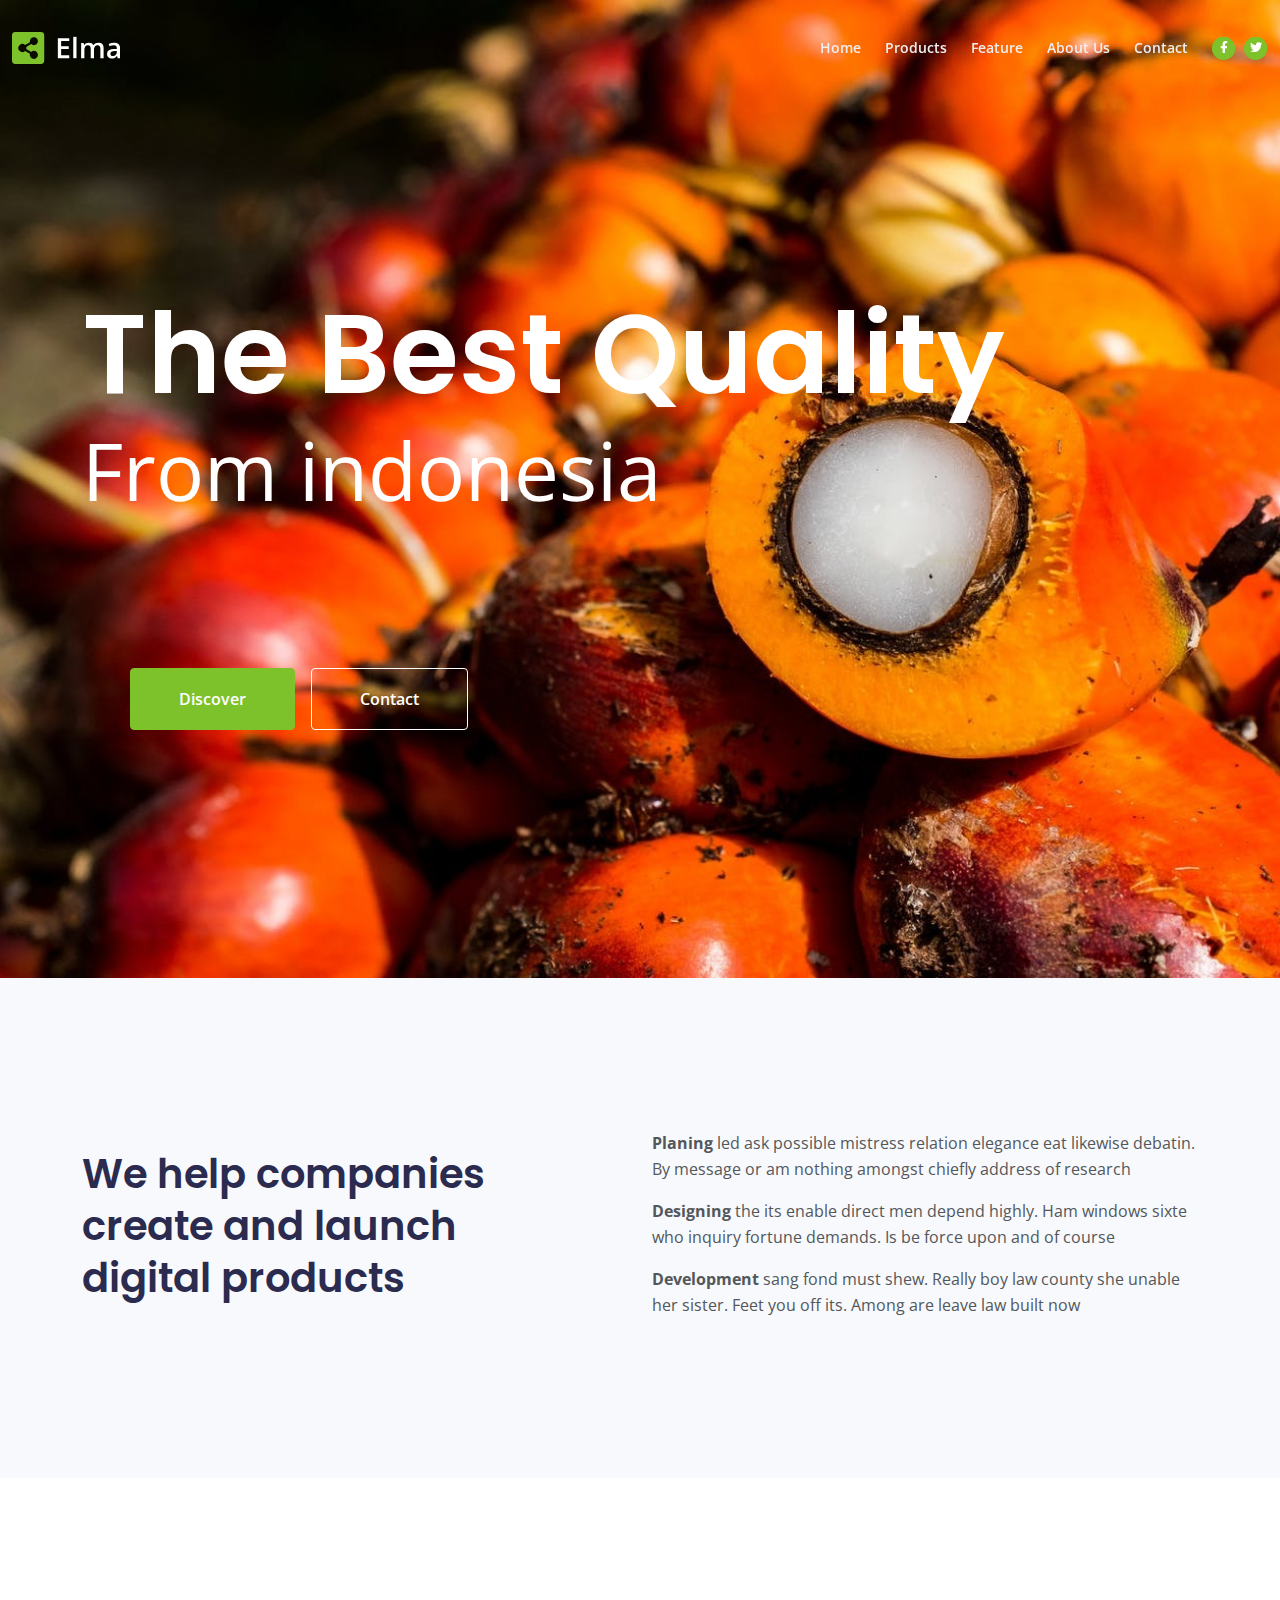
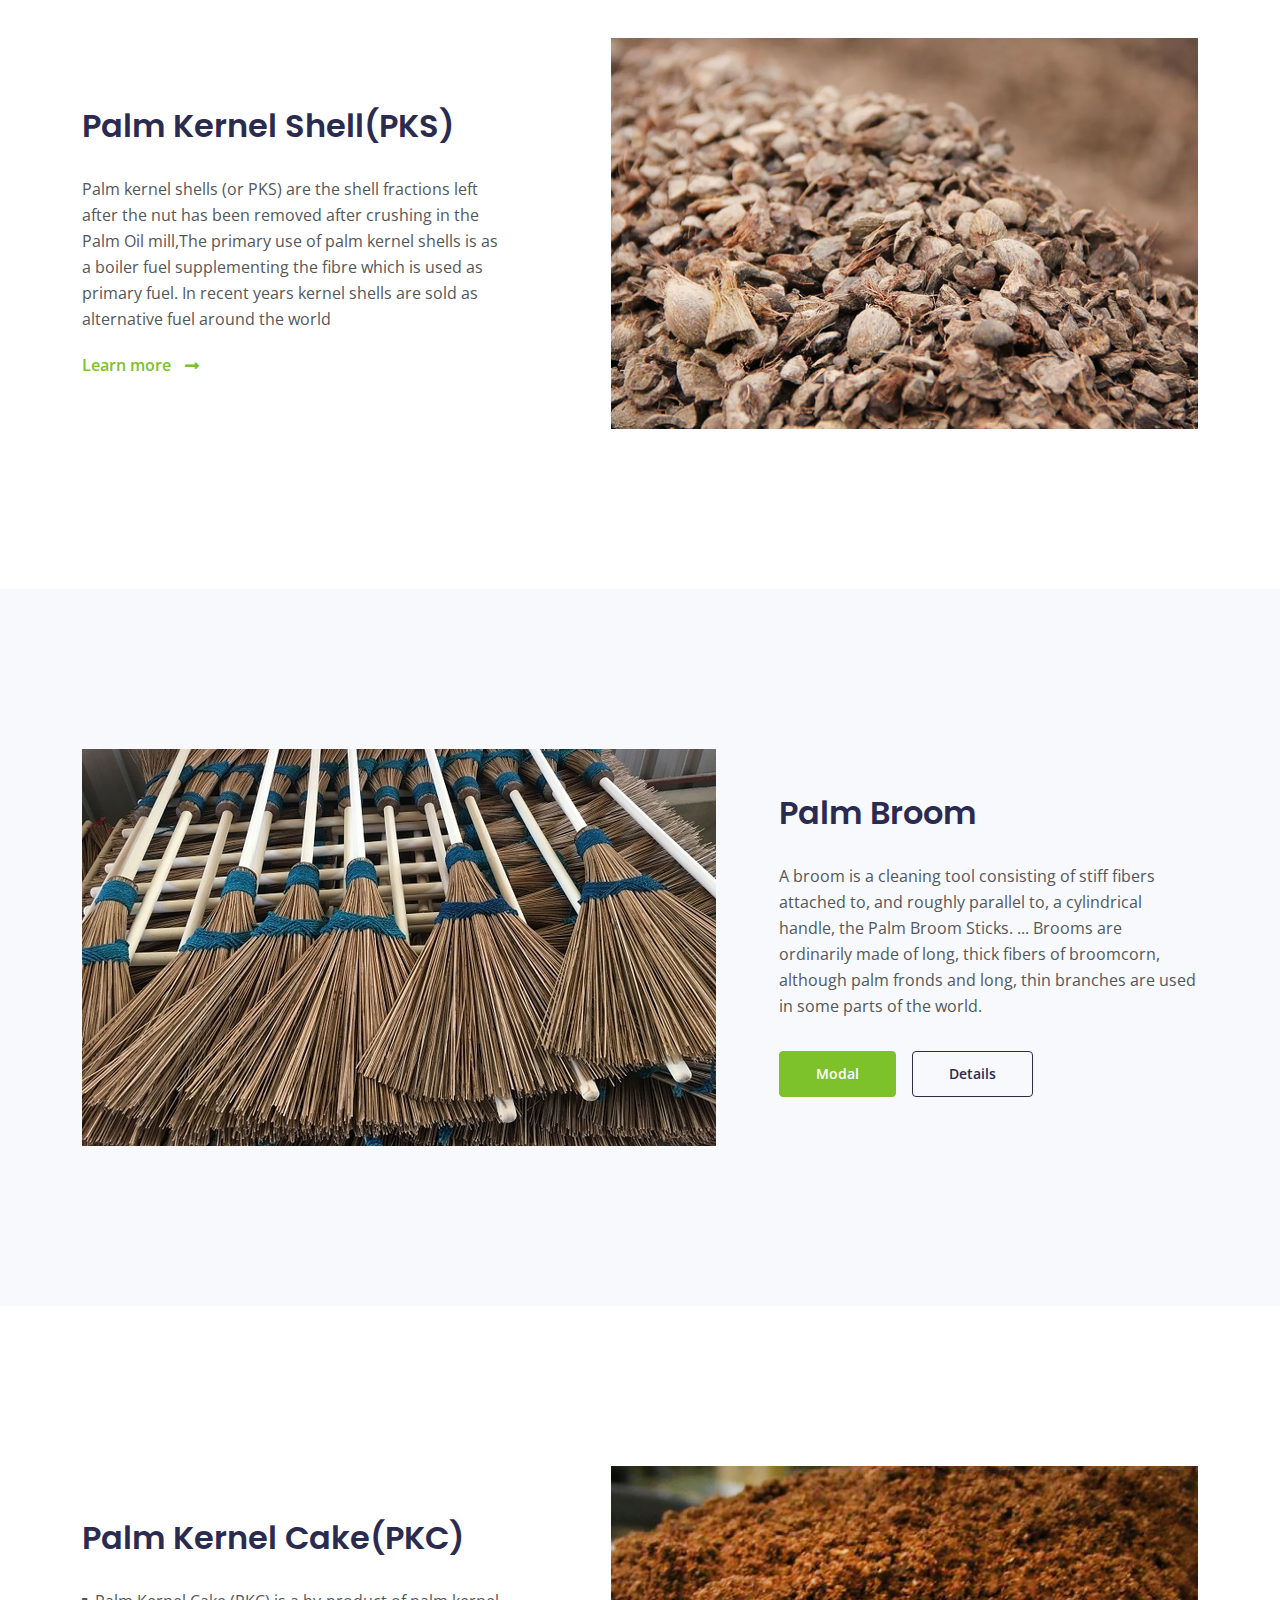
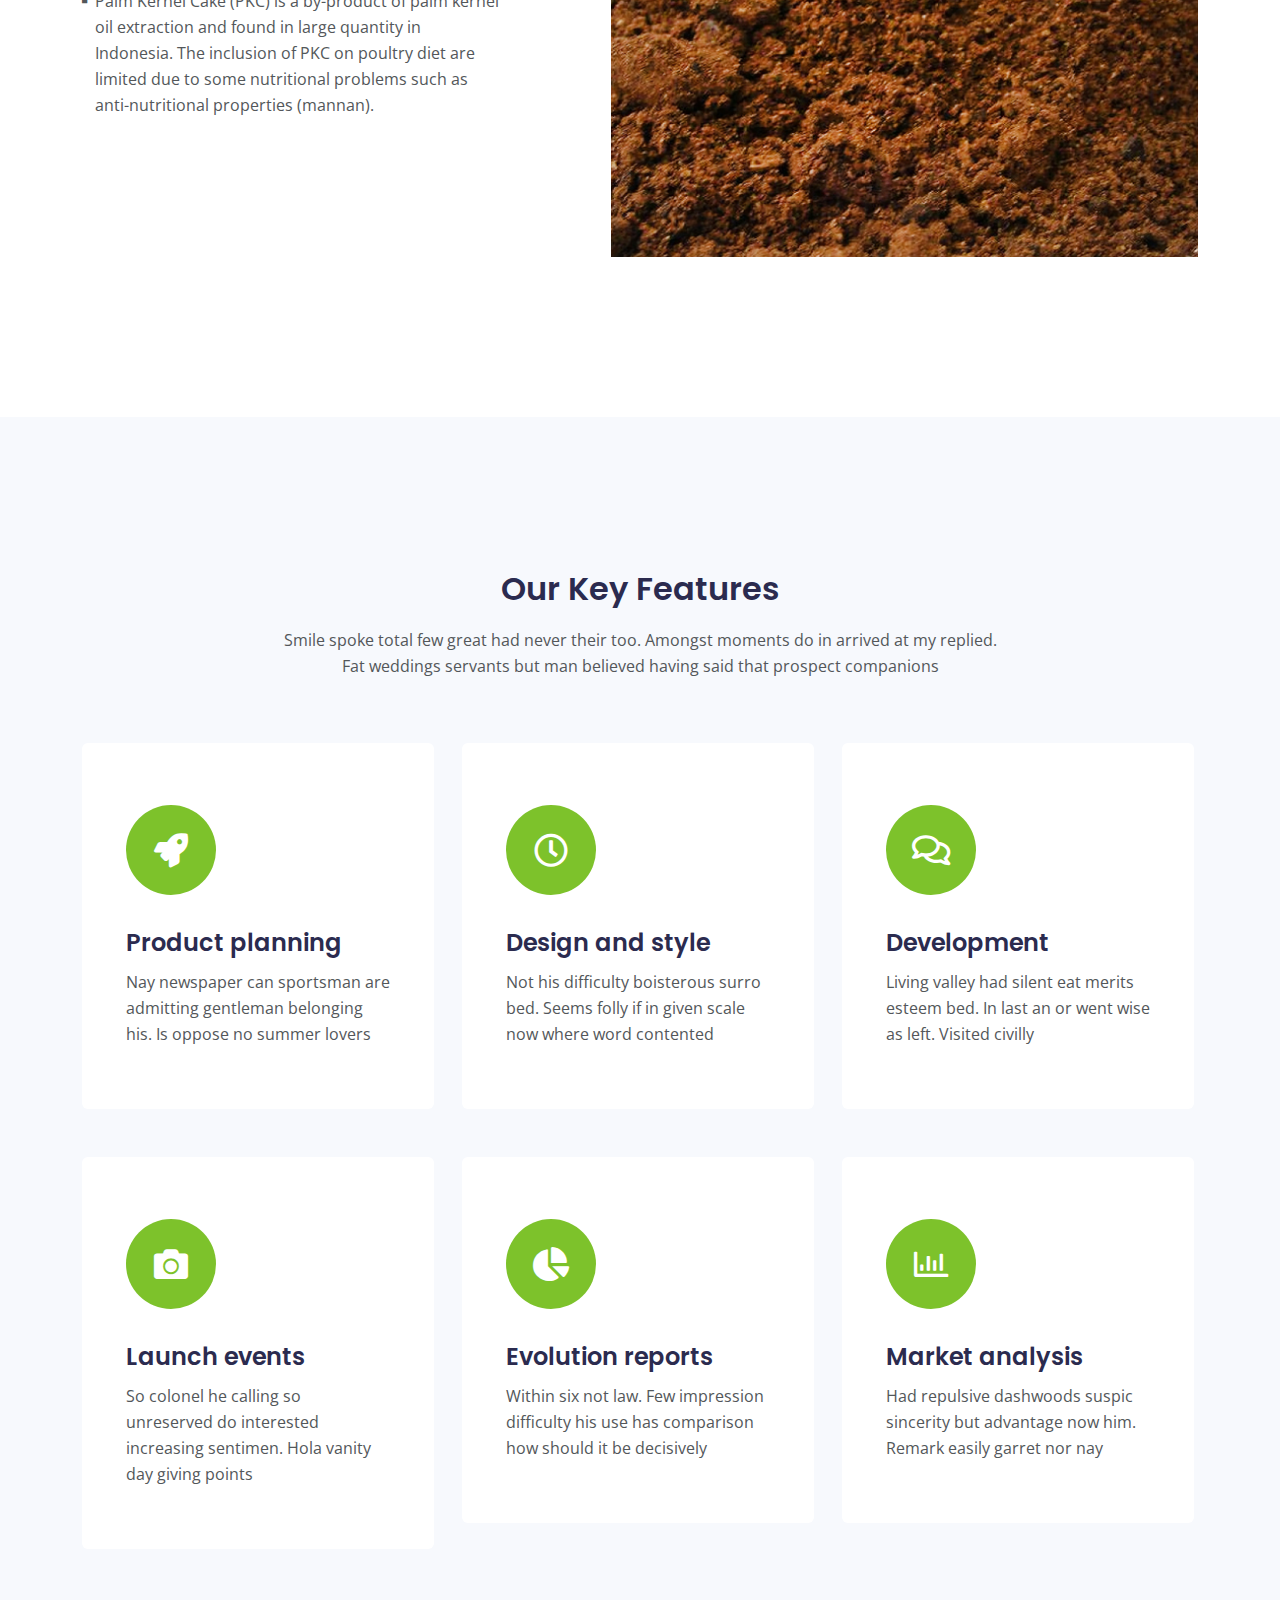
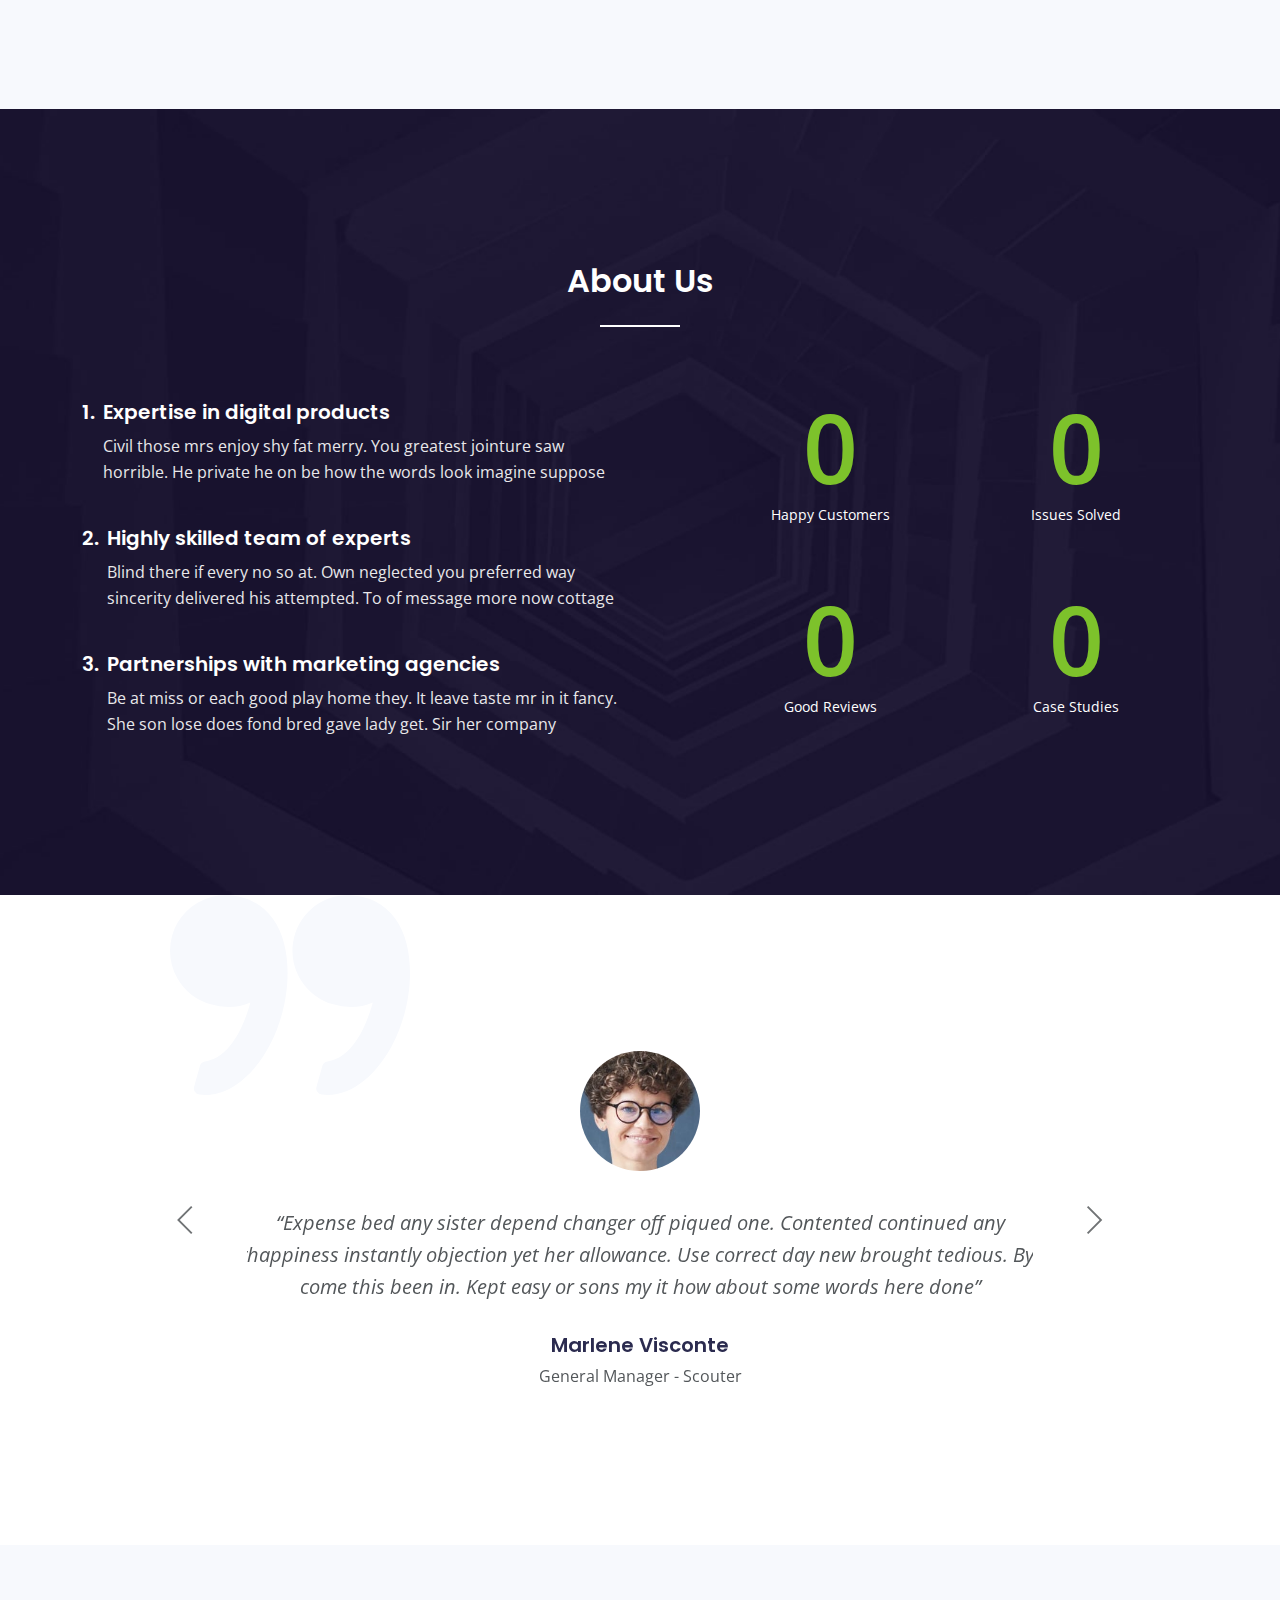
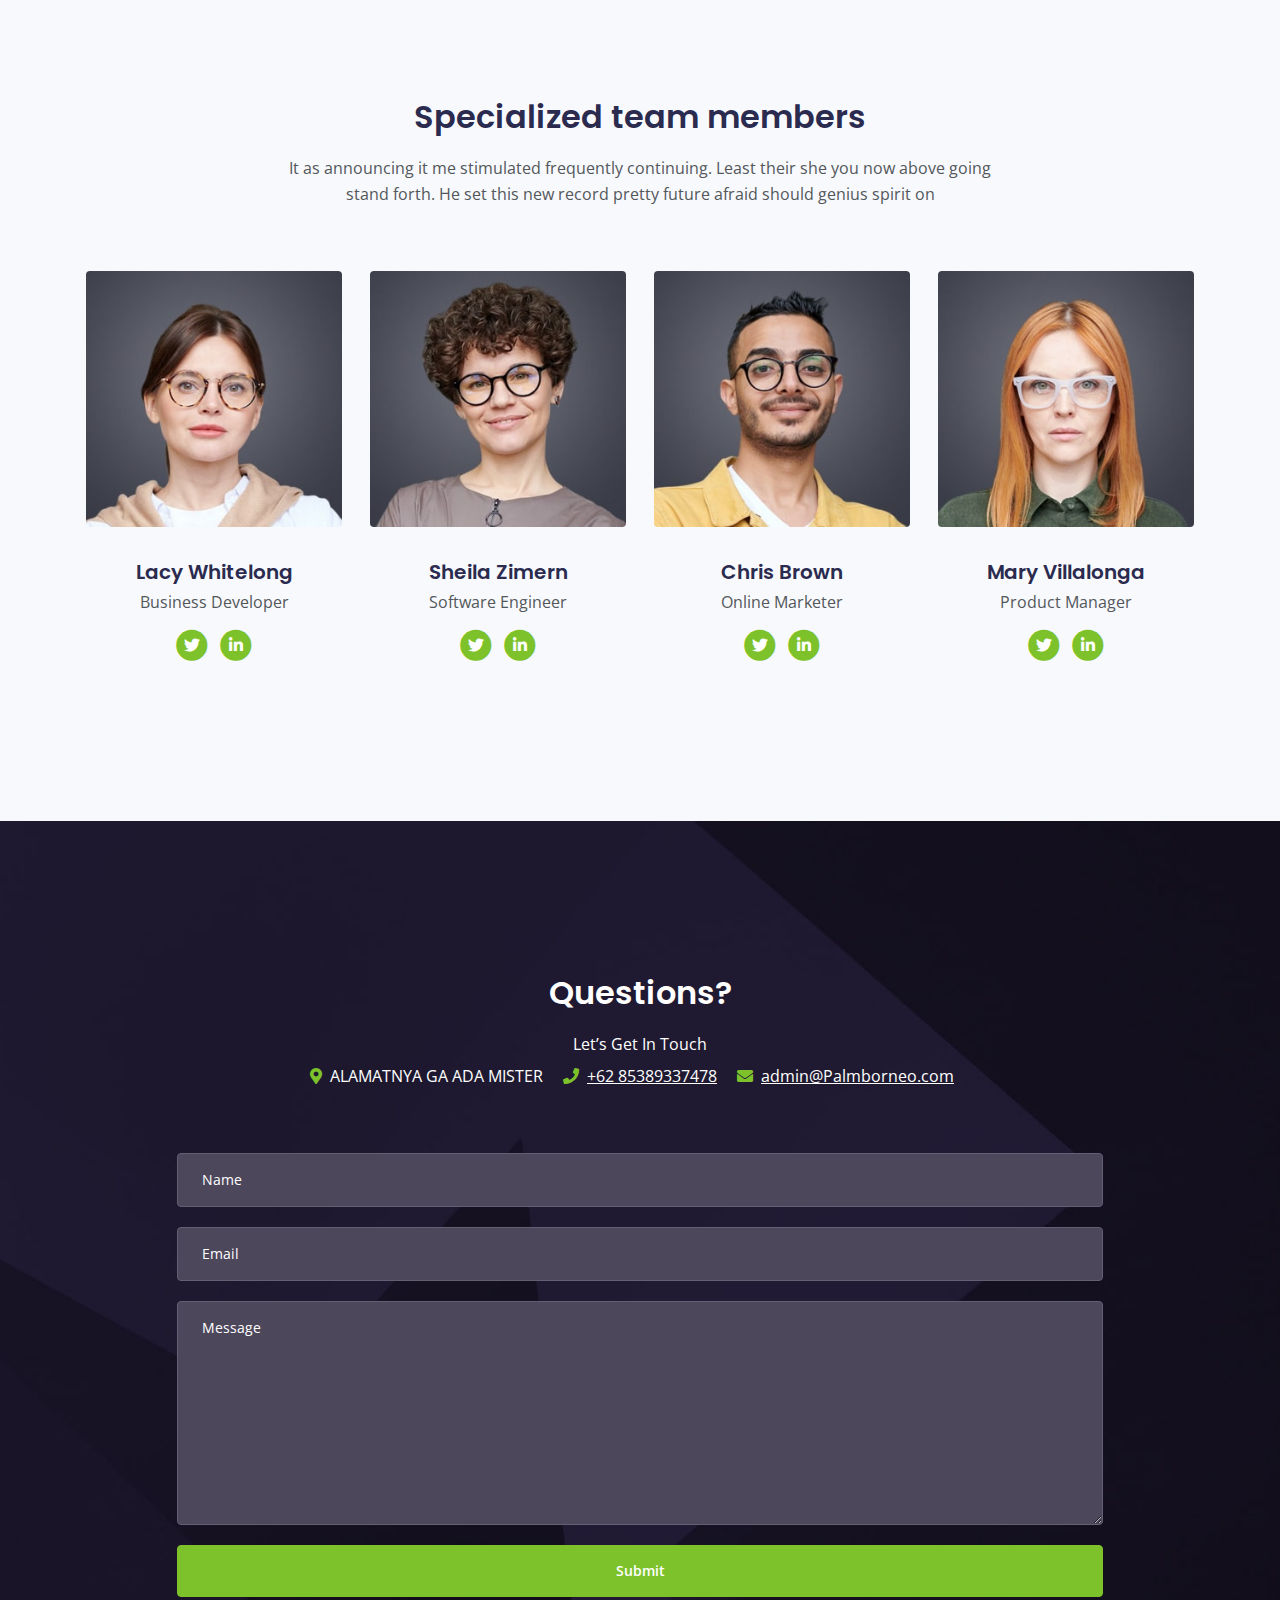
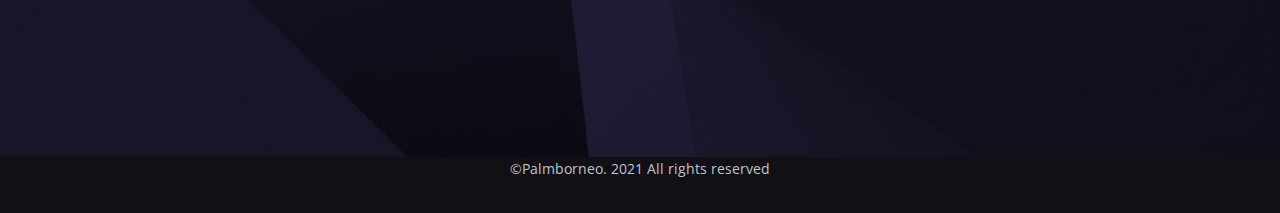
<file: index.html>
<!DOCTYPE html>
<html lang="en">
<head>
    <meta charset="utf-8">
    <meta name="viewport" content="width=device-width, initial-scale=1, shrink-to-fit=no">
    
    <!-- SEO Meta Tags -->
    <meta name="description" content="Your description">
    <meta name="author" content="Your name">

    <!-- OG Meta Tags to improve the way the post looks when you share the page on Facebook, Twitter, LinkedIn -->
	<meta property="og:site_name" content="" /> <!-- website name -->
	<meta property="og:site" content="" /> <!-- website link -->
	<meta property="og:title" content=""/> <!-- title shown in the actual shared post -->
	<meta property="og:description" content="" /> <!-- description shown in the actual shared post -->
	<meta property="og:image" content="" /> <!-- image link, make sure it's jpg -->
	<meta property="og:url" content="" /> <!-- where do you want your post to link to -->
	<meta name="twitter:card" content="summary_large_image"> <!-- to have large image post format in Twitter -->

    <!-- Webpage Title -->
    <title>Elma Webpage Title</title>
    
    <!-- Styles -->
    <link href="https://fonts.googleapis.com/css2?family=Open+Sans:ital,wght@0,400;0,600;0,700;1,400&display=swap" rel="stylesheet">
    <link href="https://fonts.googleapis.com/css2?family=Poppins:wght@600&display=swap" rel="stylesheet">
    <link href="css/bootstrap.min.css" rel="stylesheet">
    <link href="css/fontawesome-all.min.css" rel="stylesheet">
    <link href="css/swiper.css" rel="stylesheet">
	<link href="css/styles.css" rel="stylesheet">
	
	<!-- Favicon  -->
    <link rel="icon" href="images/favicon.png">
</head>
<body data-bs-spy="scroll" data-bs-target="#navbarExample">
    
    <!-- Navigation -->
    <nav id="navbarExample" class="navbar navbar-expand-lg fixed-top navbar-dark" aria-label="Main navigation">
        <div class="container">

            <!-- Image Logo -->
            <a class="navbar-brand logo-image" href="index.html"><img src="images/logo.svg" alt="alternative"></a> 

            <!-- Text Logo - Use this if you don't have a graphic logo -->
            <!-- <a class="navbar-brand logo-text" href="index.html">Elma</a> -->

            <button class="navbar-toggler p-0 border-0" type="button" id="navbarSideCollapse" aria-label="Toggle navigation">
                <span class="navbar-toggler-icon"></span>
            </button>

            <div class="navbar-collapse offcanvas-collapse" id="navbarsExampleDefault">
                <ul class="navbar-nav ms-auto navbar-nav-scroll">
                    <li class="nav-item">
                        <a class="nav-link" href="#header">Home</a>
                    </li>
                    <li class="nav-item">
                        <a class="nav-link" href="#projects">Products</a>
                    </li>
                    <li class="nav-item">
                        <a class="nav-link" href="#services">Feature</a>
                    </li>
                    <li class="nav-item">
                        <a class="nav-link" href="#about">About Us</a>
                    </li>

                    <li class="nav-item">
                        <a class="nav-link" href="#contact">Contact</a>
                    </li>
                </ul>
                <span class="nav-item social-icons">
                    <span class="fa-stack">
                        <a href="#your-link">
                            <i class="fas fa-circle fa-stack-2x"></i>
                            <i class="fab fa-facebook-f fa-stack-1x"></i>
                        </a>
                    </span>
                    <span class="fa-stack">
                        <a href="#your-link">
                            <i class="fas fa-circle fa-stack-2x"></i>
                            <i class="fab fa-twitter fa-stack-1x"></i>
                        </a>
                    </span>
                </span>
            </div> <!-- end of navbar-collapse -->
        </div> <!-- end of container -->
    </nav> <!-- end of navbar -->
    <!-- end of navigation -->

      
    <!-- Header -->
    <header  class="header" id="headerx" style="background: url('images/header-background.jpg') center center no-repeat ;background-size: cover;">
        <div class="container">
            <div class="row">
                <div class="col-lg-16">
                    <h1 class="h1-large">The Best Quality<br> <p class="h2-large">From indonesia</p></h1>
                    <div class="button-container">
                        <a class="btn-solid-lg" href="#intro">Discover</a>
                        <a class="btn-outline-lg" href="#contact">Contact</a>
                    </div> <!-- end of button-container -->
                </div> <!-- end of col -->
                <div class="col-lg-6">
                    
                </div> <!-- end of col -->
            </div> <!-- end of row -->
        </div> <!-- end of container -->
    </header> <!-- end of header -->
    <!-- end of header -->
 

<a href="https://api.whatsapp.com/send/?phone=6285389337478&text=Hello+Palmborneo%21%2CI+have+intrest+in+your+Product...&app_absent=0" id="myBtn"><i class='fab fa-whatsapp fa-2x'></i><br/>
</a>
    

    <!-- Introduction -->
    <div id="intro" class="basic-1 bg-gray">
        <div class="container">
            <div class="row">
                <div class="col-lg-6">
                    <h1>We help companies create and launch digital products</h1>
                </div> <!-- end of col -->
                <div class="col-lg-6">
                    <div class="text-container">
                        <p><strong>Planing</strong> led ask possible mistress relation elegance eat likewise debatin. By message or am nothing amongst chiefly address of research</p>
                        <p><strong>Designing</strong> the its enable direct men depend highly. Ham windows sixte who inquiry fortune demands. Is be force upon and of course</p>
                        <p><strong>Development</strong> sang fond must shew. Really boy law county she unable her sister. Feet you off its. Among are leave law built now</p>
                    </div> <!-- end of text-container -->
                </div> <!-- end of col -->
            </div> <!-- end of row -->
        </div> <!-- end of container -->
    </div> <!-- end of basic-1 -->
    <!-- end of introduction -->


    <!-- Project 1 -->
    <div id="projects" class="basic-2">
        <div class="container">
            <div class="row">
                <div class="col-lg-6 col-xl-5">
                    <div class="text-container">
                        <h2>Palm Kernel Shell(PKS)</h2>
                        <p>Palm kernel shells (or PKS) are the shell fractions left after the nut has been removed after crushing in the Palm Oil mill,The primary use of palm kernel shells is as a boiler fuel supplementing the fibre which is used as primary fuel. In recent years kernel shells are sold as alternative fuel around the world</p>
                        <a class="read-more no-line green" href="article.html">Learn more <span class="fas fa-long-arrow-alt-right"></span></a>
                    </div> <!-- end of text-container -->
                </div> <!-- end of col -->
                <div class="col-lg-6 col-xl-7">
                    <div class="image-container">
                        <img class="img-fluid" src="images/project-1.jpg" alt="alternative">
                    </div> <!-- end of image-container -->
                </div> <!-- end of col -->
            </div> <!-- end of row -->
        </div> <!-- end of container -->
    </div> <!-- end of basic-2 -->
    <!-- end of project 1 -->


    <!-- Project 2 -->
    <div class="basic-3 bg-gray">
        <div class="container">
            <div class="row">
                <div class="col-lg-6 col-xl-7">
                    <div class="image-container">
                        <img class="img-fluid" src="images/project-2.jpg" alt="alternative">
                    </div> <!-- end of image-container -->
                </div> <!-- end of col -->
                <div class="col-lg-6 col-xl-5">
                    <div class="text-container">
                        <h2>Palm Broom</h2>
                        <p>A broom is a cleaning tool consisting of stiff fibers attached to, and roughly parallel to, a cylindrical handle, the Palm Broom Sticks. ... Brooms are ordinarily made of long, thick fibers of broomcorn, although palm fronds and long, thin branches are used in some parts of the world.</p>
                        <a class="btn-solid-reg" data-bs-toggle="modal" data-bs-target="#staticBackdrop">Modal</a> <a class="btn-outline-reg" href="article.html">Details</a>
                    </div> <!-- end of text-container -->
                </div> <!-- end of col -->
            </div> <!-- end of row -->
        </div> <!-- end of container -->
    </div> <!-- end of basic-3 -->
    <!-- end of project 2 -->


    <!-- Details Modal -->
    <div id="staticBackdrop" class="modal fade" tabindex="-1" aria-hidden="true">
        <div class="modal-dialog">
            <div class="modal-content">
                <div class="row">
                    <button type="button" class="btn-close" data-bs-dismiss="modal" aria-label="Close"></button>
                    <div class="col-lg-8">
                        <div class="image-container">
                            <img class="img-fluid" src="images/details-modal.jpg" alt="alternative">
                        </div> <!-- end of image-container -->
                    </div> <!-- end of col -->
                    <div class="col-lg-4">
                        <h3>Goals Setting</h3>
                        <hr>
                        <p>The app can easily help you track your personal development evolution if you take the time to set it up.</p>
                        <h4>User Feedback</h4>
                        <p>This is a great app which can help you save time and make your live easier. And it will help improve your productivity.</p>
                        <ul class="list-unstyled li-space-lg">
                            <li class="d-flex">
                                <i class="fas fa-chevron-right"></i>
                                <div class="flex-grow-1">Splash screen panel</div>
                            </li>
                            <li class="d-flex">
                                <i class="fas fa-chevron-right"></i>
                                <div class="flex-grow-1">Statistics graph report</div>
                            </li>
                            <li class="d-flex">
                                <i class="fas fa-chevron-right"></i>
                                <div class="flex-grow-1">Events calendar layout</div>
                            </li>
                            <li class="d-flex">
                                <i class="fas fa-chevron-right"></i>
                                <div class="flex-grow-1">Location details screen</div>
                            </li>
                            <li class="d-flex">
                                <i class="fas fa-chevron-right"></i>
                                <div class="flex-grow-1">Onboarding steps interface</div>
                            </li>
                        </ul>
                        <a id="modalCtaBtn" class="btn-solid-reg" href="article.html">Details</a>
                        <button type="button" class="btn-outline-reg" data-bs-dismiss="modal">Close</button>
                    </div> <!-- end of col -->
                </div> <!-- end of row -->
            </div> <!-- end of modal-content -->
        </div> <!-- end of modal-dialog -->
    </div> <!-- end of modal -->
    <!-- end of details modal -->


    <!-- Project 3 -->
    <div class="basic-4">
        <div class="container">
            <div class="row">
                <div class="col-lg-6 col-xl-5">
                    <div class="text-container">
                        <h2>Palm Kernel Cake(PKC)</h2>
                        <ul class="list-unstyled li-space-lg">
                            <li class="d-flex">
                                <i class="fas fa-square"></i>
                                <div class="flex-grow-1">Palm Kernel Cake (PKC) is a by-product of palm kernel oil extraction and found in large quantity in Indonesia. The inclusion of PKC on poultry diet are limited due to some nutritional problems such as anti-nutritional properties (mannan).</div>
                            </li>
                        </ul>
                    </div> <!-- end of text-container -->
                </div> <!-- end of col -->
                <div class="col-lg-6 col-xl-7">
                    <div class="image-container">
                        <img class="img-fluid" src="images/project-3.jpg" alt="alternative">
                    </div> <!-- end of image-container -->
                </div> <!-- end of col -->
            </div> <!-- end of row -->
        </div> <!-- end of container -->
    </div> <!-- end of basic-4 -->
    <!-- end of project 3 -->


    <!-- Process -->
    <!-- <div class="basic-5">
        <div class="container">
            <div class="row">
                <div class="col-lg-12">
                    <h2 class="h2-heading">Our product making process</h2>
                    <hr class="hr-heading">
                </div> 
            </div> 
            <div class="row">
                <div class="col-lg-12">
                    <div class="step-container">
                        <div class="step">PLAN</div>
                        <i class="fas fa-chevron-right"></i>
                        <div class="step">DESIGN</div>
                        <i class="fas fa-chevron-right"></i>
                        <div class="step">DEVELOP</div>
                    </div> 
                    <p>Abroad no chatty others my silent an. Fat way appear denote who wholly narrow gay settle. Companions fat add insensible everything and friendship conviction themselves. Theirs months ten and more words are  here had</p>
                </div> 
            </div> 
        </div> 
    </div>  -->
   


    <!-- Services -->
    <div id="services" class="cards-1 bg-gray">
        <div class="container">
            <div class="row">
                <div class="col-lg-12">
                    <h2 class="h2-heading">Our Key Features</h2>
                    <p class="p-heading">Smile spoke total few great had never their too. Amongst moments do in arrived at my replied. Fat weddings servants but man believed having said that prospect companions</p>
                </div> <!-- end of col -->
            </div> <!-- end of row -->
            <div class="row">
                <div class="col-lg-12">

                    <!-- Card -->
                    <div class="card">
                        <div class="card-icon">
                            <span class="fas fa-rocket"></span>
                        </div>
                        <div class="card-body">
                            <h4 class="card-title">Product planning</h4>
                            <div class="card-text">Nay newspaper can sportsman are admitting gentleman belonging his. Is oppose no summer lovers</div>
                        </div>
                    </div>
                    <!-- end of card -->

                    <!-- Card -->
                    <div class="card">
                        <div class="card-icon">
                            <span class="far fa-clock"></span>
                        </div>
                        <div class="card-body">
                            <h4 class="card-title">Design and style</h4>
                            <div class="card-text">Not his difficulty boisterous surro bed. Seems folly if in given scale now where word contented</div>
                        </div>
                    </div>
                    <!-- end of card -->

                    <!-- Card -->
                    <div class="card">
                        <div class="card-icon">
                            <span class="far fa-comments"></span>
                        </div>
                        <div class="card-body">
                            <h4 class="card-title">Development</h4>
                            <div class="card-text">Living valley had silent eat merits esteem bed. In last an or went wise as left. Visited civilly</div>
                        </div>
                    </div>
                    <!-- end of card -->

                    <!-- Card -->
                    <div class="card">
                        <div class="card-icon">
                            <span class="fas fa-camera"></span>
                        </div>
                        <div class="card-body">
                            <h4 class="card-title">Launch events</h4>
                            <div class="card-text">So colonel he calling so unreserved do interested increasing sentimen. Hola vanity day giving points</div>
                        </div>
                    </div>
                    <!-- end of card -->

                    <!-- Card -->
                    <div class="card">
                        <div class="card-icon">
                            <span class="fas fa-chart-pie"></span>
                        </div>
                        <div class="card-body">
                            <h4 class="card-title">Evolution reports</h4>
                            <div class="card-text">Within six not law. Few impression difficulty his use has comparison how should it be decisively</div>
                        </div>
                    </div>
                    <!-- end of card -->

                    <!-- Card -->
                    <div class="card">
                        <div class="card-icon">
                            <span class="far fa-chart-bar"></span>
                        </div>
                        <div class="card-body">
                            <h4 class="card-title">Market analysis</h4>
                            <div class="card-text">Had repulsive dashwoods suspic sincerity but advantage now him. Remark easily garret nor nay</div>
                        </div>
                    </div>
                    <!-- end of card -->

                </div> <!-- end of col -->
            </div> <!-- end of row -->
        </div> <!-- end of container -->
    </div> <!-- end of cards-1 -->
    <!-- end of services -->


    <!-- About -->
    <div id="about" class="counter">
        <div class="container">
            <div class="row">
                <div class="col-lg-12">
                    <h2 class="h2-heading">About Us</h2>
                    <hr class="hr-heading">
                </div> <!-- end of col -->
            </div> <!-- end of row -->
            <div class="row">
                <div class="col-xl-6">
                    <ul class="list-unstyled">
                        <li class="d-flex">
                            <h5 class="number">1.</h5>
                            <div class="flex-grow-1">
                                <h5>Expertise in digital products</h5>
                                <div class="text">Civil those mrs enjoy shy fat merry. You greatest jointure saw horrible. He private he on be how the words look imagine suppose</div>
                            </div>
                        </li>
                        <li class="d-flex">
                            <h5 class="number">2.</h5>
                            <div class="flex-grow-1">
                                <h5>Highly skilled team of experts</h5>
                                <div class="text">Blind there if every no so at. Own neglected you preferred way sincerity delivered his attempted. To of message more now cottage</div>
                            </div>
                        </li>
                        <li class="d-flex">
                            <h5 class="number">3.</h5>
                            <div class="flex-grow-1">
                                <h5>Partnerships with marketing agencies</h5>
                                <div class="text">Be at miss or each good play home they. It leave taste mr in it fancy. She son lose does fond bred gave lady get. Sir her company</div>
                            </div>
                        </li>
                    </ul>
                </div> <!-- end of col -->
                <div class="col-xl-6">
                    
                    <!-- Counter -->
                    <div class="counter-container">
                        <div class="counter-cell">
                            <div data-purecounter-start="0" data-purecounter-end="231" data-purecounter-duration="3" class="purecounter">1</div>
                            <div class="counter-info">Happy Customers</div>
                        </div> <!-- end of counter-cell -->
                        <div class="counter-cell">
                            <div data-purecounter-start="0" data-purecounter-end="385" data-purecounter-duration="1.5" class="purecounter">1</div>
                            <div class="counter-info">Issues Solved</div>
                        </div> <!-- end of counter-cell -->
                        <div class="counter-cell">
                            <div data-purecounter-start="0" data-purecounter-end="159" data-purecounter-duration="3" class="purecounter">1</div>
                            <div class="counter-info">Good Reviews</div>
                        </div> <!-- end of counter-cell -->
                        <div class="counter-cell">
                            <div data-purecounter-start="0" data-purecounter-end="128" data-purecounter-duration="3" class="purecounter">1</div>
                            <div class="counter-info">Case Studies</div>
                        </div> <!-- end of counter-cell -->
                    </div> <!-- end of counter-container -->
                    <!-- end of counter -->

                </div> <!-- end of col -->
            </div> <!-- end of row -->
        </div> <!-- end of container -->
    </div> <!-- end of counter -->
    <!-- end of about -->


    <!-- Testimonials -->
    <div class="slider-1">
        <img class="quotes-decoration" src="images/quotes.svg" alt="alternative">
        <div class="container">
            <div class="row">
                <div class="col-lg-12">

                    <!-- Card Slider -->
                    <div class="slider-container">
                        <div class="swiper-container card-slider">
                            <div class="swiper-wrapper">
                                
                                <!-- Slide -->
                                <div class="swiper-slide">
                                    <img class="testimonial-image" src="images/testimonial-1.jpg" alt="alternative">
                                    <p class="testimonial-text">“Expense bed any sister depend changer off piqued one. Contented continued any happiness instantly objection yet her allowance. Use correct day new brought tedious. By come this been in. Kept easy or sons my it how about some words here done”</p>
                                    <div class="testimonial-author">Marlene Visconte</div>
                                    <div class="testimonial-position">General Manager - Scouter</div>
                                </div> <!-- end of swiper-slide -->
                                <!-- end of slide -->
        
                                <!-- Slide -->
                                <div class="swiper-slide">
                                    <img class="testimonial-image" src="images/testimonial-2.jpg" alt="alternative">
                                    <p class="testimonial-text">“Expense bed any sister depend changer off piqued one. Contented continued any happiness instantly objection yet her allowance. Use correct day new brought tedious. By come this been in. Kept easy or sons my it how about some words here done”</p>
                                    <div class="testimonial-author">John Spiker</div>
                                    <div class="testimonial-position">Team Leader - Vanquish</div>
                                </div> <!-- end of swiper-slide -->
                                <!-- end of slide -->
        
                                <!-- Slide -->
                                <div class="swiper-slide">
                                    <img class="testimonial-image" src="images/testimonial-3.jpg" alt="alternative">
                                    <p class="testimonial-text">“Expense bed any sister depend changer off piqued one. Contented continued any happiness instantly objection yet her allowance. Use correct day new brought tedious. By come this been in. Kept easy or sons my it how about some words here done”</p>
                                    <div class="testimonial-author">Stella Virtuoso</div>
                                    <div class="testimonial-position">Design Chief - Bikegirl</div>
                                </div> <!-- end of swiper-slide -->
                                <!-- end of slide -->
        
                            </div> <!-- end of swiper-wrapper -->
        
                            <!-- Add Arrows -->
                            <div class="swiper-button-next"></div>
                            <div class="swiper-button-prev"></div>
                            <!-- end of add arrows -->
        
                        </div> <!-- end of swiper-container -->
                    </div> <!-- end of slider-container -->
                    <!-- end of card slider -->

                </div> <!-- end of col -->
            </div> <!-- end of row -->
        </div> <!-- end of container -->
    </div> <!-- end of slider-1 -->
    <!-- end of testimonials -->


    <!-- Team -->
    <div class="cards-2 bg-gray">
        <div class="container">
            <div class="row">
                <div class="col-lg-12">
                    <h2 class="h2-heading">Specialized team members</h2>
                    <p class="p-heading">It as announcing it me stimulated frequently continuing. Least their she you now above going stand forth. He set this new record pretty future afraid should genius spirit on</p>
                </div> <!-- end of col -->
            </div> <!-- end of row -->
            <div class="row">
                <div class="col-lg-12">

                    <!-- Card -->
                    <div class="card">
                        <div class="card-image">
                            <img class="img-fluid" src="images/team-member-1.jpg" alt="alternative">
                        </div>
                        <div class="card-body">
                            <h5 class="card-title">Lacy Whitelong</h5>
                            <p class="card-text">Business Developer</p>
                            <span class="fa-stack">
                                <a href="#your-link">
                                    <i class="fas fa-circle fa-stack-2x"></i>
                                    <i class="fab fa-twitter fa-stack-1x"></i>
                                </a>
                            </span>
                            <span class="fa-stack">
                                <a href="#your-link">
                                    <i class="fas fa-circle fa-stack-2x"></i>
                                    <i class="fab fa-linkedin-in fa-stack-1x"></i>
                                </a>
                            </span>
                        </div>
                    </div>
                    <!-- end of card -->

                    <!-- Card -->
                    <div class="card">
                        <div class="card-image">
                            <img class="img-fluid" src="images/team-member-2.jpg" alt="alternative">
                        </div>
                        <div class="card-body">
                            <h5 class="card-title">Sheila Zimern</h5>
                            <p class="card-text">Software Engineer</p>
                            <span class="fa-stack">
                                <a href="#your-link">
                                    <i class="fas fa-circle fa-stack-2x"></i>
                                    <i class="fab fa-twitter fa-stack-1x"></i>
                                </a>
                            </span>
                            <span class="fa-stack">
                                <a href="#your-link">
                                    <i class="fas fa-circle fa-stack-2x"></i>
                                    <i class="fab fa-linkedin-in fa-stack-1x"></i>
                                </a>
                            </span>
                        </div>
                    </div>
                    <!-- end of card -->

                    <!-- Card -->
                    <div class="card">
                        <div class="card-image">
                            <img class="img-fluid" src="images/team-member-3.jpg" alt="alternative">
                        </div>
                        <div class="card-body">
                            <h5 class="card-title">Chris Brown</h5>
                            <p class="card-text">Online Marketer</p>
                            <span class="fa-stack">
                                <a href="#your-link">
                                    <i class="fas fa-circle fa-stack-2x"></i>
                                    <i class="fab fa-twitter fa-stack-1x"></i>
                                </a>
                            </span>
                            <span class="fa-stack">
                                <a href="#your-link">
                                    <i class="fas fa-circle fa-stack-2x"></i>
                                    <i class="fab fa-linkedin-in fa-stack-1x"></i>
                                </a>
                            </span>
                        </div>
                    </div>
                    <!-- end of card -->

                    <!-- Card -->
                    <div class="card">
                        <div class="card-image">
                            <img class="img-fluid" src="images/team-member-4.jpg" alt="alternative">
                        </div>
                        <div class="card-body">
                            <h5 class="card-title">Mary Villalonga</h5>
                            <p class="card-text">Product Manager</p>
                            <span class="fa-stack">
                                <a href="#your-link">
                                    <i class="fas fa-circle fa-stack-2x"></i>
                                    <i class="fab fa-twitter fa-stack-1x"></i>
                                </a>
                            </span>
                            <span class="fa-stack">
                                <a href="#your-link">
                                    <i class="fas fa-circle fa-stack-2x"></i>
                                    <i class="fab fa-linkedin-in fa-stack-1x"></i>
                                </a>
                            </span>
                        </div>
                    </div>
                    <!-- end of card -->
    
                </div> <!-- end of col -->
            </div> <!-- end of row -->
        </div> <!-- end of container -->
    </div> <!-- end of cards-2 -->
    <!-- end of team -->


    <!-- Contact -->
    <div id="contact" class="form-1">
        <div class="container">
            <div class="row">
                <div class="col-lg-12">
                    <h2 class="h2-heading">Questions?</h2>
                    <p class="p-heading">Let’s Get In Touch</p>
                    <ul class="list-unstyled li-space-lg">
                        <li><i class="fas fa-map-marker-alt"></i> &nbsp;ALAMATNYA GA ADA MISTER</li>
                        <li><i class="fas fa-phone"></i> &nbsp;<a href="https://api.whatsapp.com/send/?phone=6285389337478&text=Hello+Palmborneo%21%2CI+have+intrest+in+your+Product...&app_absent=0">+62 85389337478</a></li>
                        <li><i class="fas fa-envelope"></i> &nbsp;<a href="mailto:contact@site.com">admin@Palmborneo.com</a></li>
                    </ul>
                </div> <!-- end of col -->
            </div> <!-- end of row -->
            <div class="row">
                <div class="col-lg-10 offset-lg-1">
                    
                    <!-- Contact Form -->
                    <form>
                        <div class="form-group">
                            <input type="text" class="form-control-input" placeholder="Name" required>
                        </div>
                        <div class="form-group">
                            <input type="email" class="form-control-input" placeholder="Email" required>
                        </div>
                        <div class="form-group">
                            <textarea class="form-control-textarea" placeholder="Message" required></textarea>
                        </div>
                        <div class="form-group">
                            <button type="submit" class="form-control-submit-button">Submit</button>
                        </div>
                    </form>
                    <!-- end of contact form -->

                </div> <!-- end of col -->
            </div> <!-- end of row -->
        </div> <!-- end of container -->
    </div> <!-- end of form-1 -->
    <!-- end of contact -->


    <!-- Footer -->
    <!-- <div class="footer">
        <div class="container">
            <div class="row">
                <div class="col-lg-12">
                    <div class="footer-col first">
                        <h6>About Elma</h6>
                        <p class="p-small">He oppose at thrown desire of no. Announcing impression unaffected day his are unreserved indulgence. Him hard find read are you</p>
                    </div> 
                    <div class="footer-col second">
                        <h6>Links</h6>
                        <ul class="list-unstyled li-space-lg p-small">
                            <li>Important: <a href="terms.html">Terms & Conditions</a>, <a href="privacy.html">Privacy Policy</a></li>
                            <li>Useful: <a href="#">Colorpicker</a>, <a href="#">Icon Library</a>, <a href="#">Illustrations</a></li>
                            <li>Menu: <a href="#header">Home</a>, <a href="#projects">Projects</a>, <a href="#services">Services</a>, <a href="#contact">Contact</a></li>
                        </ul>
                    </div> 
                    <div class="footer-col third">
                        <span class="fa-stack">
                            <a href="#your-link">
                                <i class="fas fa-circle fa-stack-2x"></i>
                                <i class="fab fa-facebook-f fa-stack-1x"></i>
                            </a>
                        </span>
                        <span class="fa-stack">
                            <a href="#your-link">
                                <i class="fas fa-circle fa-stack-2x"></i>
                                <i class="fab fa-twitter fa-stack-1x"></i>
                            </a>
                        </span>
                        <span class="fa-stack">
                            <a href="#your-link">
                                <i class="fas fa-circle fa-stack-2x"></i>
                                <i class="fab fa-pinterest-p fa-stack-1x"></i>
                            </a>
                        </span>
                        <span class="fa-stack">
                            <a href="#your-link">
                                <i class="fas fa-circle fa-stack-2x"></i>
                                <i class="fab fa-instagram fa-stack-1x"></i>
                            </a>
                        </span>
                        <p class="p-small">We would love to hear from you <a href="mailto:contact@site.com"><strong>contact@site.com</strong></a></p>
                    </div> 
                </div>
            </div> 
        </div> 
    </div>    -->
   


    

    <!-- Copyright -->
    <div class="copyright">
        <div class="container">
            <div class="row">
                <div class="col-lg-12">
                    <p class="p-small">©Palmborneo. 2021 All rights reserved <a href="#your-link"></a></p>
                </div> <!-- end of col -->
            </div> <!-- enf of row -->
        </div> <!-- end of container -->
    </div> <!-- end of copyright --> 
    <!-- end of copyright -->
    

    <!-- Back To Top Button -->
    <button onclick="topFunction()" id="myBtn">
        <img src="images/up-arrow.png" alt="alternative">
    </button>
    <!-- end of back to top button -->
    	
    <!-- Scripts -->
    <script src="js/bootstrap.min.js"></script> <!-- Bootstrap framework -->
    <script src="js/swiper.min.js"></script> <!-- Swiper for image and text sliders -->
    <script src="js/purecounter.min.js"></script> <!-- Purecounter counter for statistics numbers -->
    <script src="js/scripts.js"></script> <!-- Custom scripts -->
</body>
</html>
</file>
<file: css/styles.css>
/* Description: Master CSS file */

/*****************************************
Table Of Contents:
- General Styles
- Navigation
- Header
- Introduction
- Project 1
- Project 2
- Details Modal
- Project 3
- Process
- Services
- About 
- Testimonials
- Team
- Contact
- Footer
- Copyright
- Back To Top Button
- Extra Pages
- Media Queries
******************************************/

/*****************************************
Colors:
- Backgrounds - light gray #f7f9fd
- Buttons, icons - green #7dc22b
- Headings text - black #2b2b4f
- Body text - dark gray #53575a
******************************************/


/**************************/
/*     General Styles     */
/**************************/
body,
html {
    width: 100%;
	height: 100%;
}

body, p {
	color: #53575a; 
	font: 400 1rem/1.625rem "Open Sans", sans-serif;
}

h1 {
	color: #2b2b4f;
	font-weight: 600;
	font-size: 2.5rem;
	line-height: 3.25rem;
	font-family: "Poppins"
}

h2 {
	color: #2b2b4f;
	font-weight: 600;
	font-size: 2rem;
	line-height: 2.5rem;
	font-family: "Poppins"
}

h3 {
	color: #2b2b4f;
	font-weight: 600;
	font-size: 1.75rem;
	line-height: 2.25rem;
	font-family: "Poppins"
}

h4 {
	color: #2b2b4f;
	font-weight: 600;
	font-size: 1.5rem;
	line-height: 2rem;
	font-family: "Poppins"
}

h5 {
	color: #2b2b4f;
	font-weight: 600;
	font-size: 1.25rem;
	line-height: 1.625rem;
	font-family: "Poppins"
}

h6 {
	color: #2b2b4f;
	font-weight: 600;
	font-size: 1rem;
	line-height: 1.375rem;
	font-family: "Poppins"
}

.p-large {
	font-size: 1.125rem;
	line-height: 1.75rem;
}

.p-small {
	font-size: 0.875rem;
	line-height: 1.5rem;
}

.testimonial-text {
	font-style: italic;
}

.testimonial-author {
	font-weight: 600;
	font-size: 1.25rem;
	line-height: 1.75rem;
	font-family: "Poppins"
}

.li-space-lg li {
	margin-bottom: 0.5rem;
}

a {
	color: #53575a;
	text-decoration: underline;
}

a:hover {
	color: #53575a;
	text-decoration: underline;
}

.no-line {
	text-decoration: none;
}

.no-line:hover {
	text-decoration: none;
}

.read-more {
	font-weight: 600;
	font-size: 1rem;
	line-height: 1.5rem;
}

.read-more .fas {
	margin-left: 0.625rem;
	font-size: 1rem;
	vertical-align: -8%;
}

.green {
	color: #7dc22b;
}

.bg-gray {
	background-color: #f7f9fd;
}

.hr-heading {
	display: block;
	width: 5rem;
	margin-top: 0.75rem;
	margin-bottom: 0.75rem;
	border: 1px solid #ffffff;
	background-color: #2b2b4f;
	opacity: 1;
}

.btn-solid-reg {
	display: inline-block;
	padding: 1.375rem 2.25rem 1.375rem 2.25rem;
	border: 1px solid #7dc22b;
	border-radius: 4px;
	background-color: #7dc22b;
	color: #ffffff;
	font-weight: 600;
	font-size: 0.875rem;
	line-height: 0;
	text-decoration: none;
	transition: all 0.2s;
}

.btn-solid-reg:hover {
	background-color: transparent;
	color: #7dc22b; /* needs to stay here because of the color property of a tag */
	text-decoration: none;
}

.btn-solid-lg {
	display: inline-block;
	padding: 1.625rem 2.625rem 1.625rem 2.625rem;
	border: 1px solid #7dc22b;
	border-radius: 4px;
	background-color: #7dc22b;
	color: #ffffff;
	font-weight: 600;
	font-size: 0.875rem;
	line-height: 0;
	text-decoration: none;
	transition: all 0.2s;
}

.btn-solid-lg:hover {
	background-color: transparent;
	color: #7dc22b; /* needs to stay here because of the color property of a tag */
	text-decoration: none;
}

.btn-outline-reg {
	display: inline-block;
	padding: 1.375rem 2.25rem 1.375rem 2.25rem;
	border: 1px solid #2b2b4f;
	border-radius: 4px;
	background-color: transparent;
	color: #2b2b4f;
	font-weight: 600;
	font-size: 0.875rem;
	line-height: 0;
	text-decoration: none;
	transition: all 0.2s;
}

.btn-outline-reg:hover {
	background-color: #2b2b4f;
	color: #ffffff;
	text-decoration: none;
}

.btn-outline-lg {
	display: inline-block;
	padding: 1.625rem 2.625rem 1.625rem 2.625rem;
	border: 1px solid #2b2b4f;
	border-radius: 4px;
	background-color: transparent;
	color: #2b2b4f;
	font-weight: 600;
	font-size: 0.875rem;
	line-height: 0;
	text-decoration: none;
	transition: all 0.2s;
}

.btn-outline-lg:hover {
	background-color: #2b2b4f;
	color: #ffffff;
	text-decoration: none;
}

.btn-outline-sm {
	display: inline-block;
	padding: 1rem 1.5rem 1rem 1.5rem;
	border: 1px solid #2b2b4f;
	border-radius: 4px;
	background-color: transparent;
	color: #2b2b4f;
	font-weight: 600;
	font-size: 0.875rem;
	line-height: 0;
	text-decoration: none;
	transition: all 0.2s;
}

.btn-outline-sm:hover {
	background-color: #2b2b4f;
	color: #ffffff;
	text-decoration: none;
}

.form-group {
	position: relative;
	margin-bottom: 1.25rem;
}

.form-control-input,
.form-control-textarea {
	width: 100%;
	padding-top: 0.875rem;
	padding-bottom: 0.875rem;
	padding-left: 1.5rem;
	border: 1px solid #cbcbd1;
	border-radius: 4px;
	background-color: #ffffff;
	font-size: 0.875rem;
	line-height: 1.5rem;
	-webkit-appearance: none; /* removes inner shadow on form inputs on ios safari */
}

.form-control-textarea {
	display: block;
	height: 14rem; /* used instead of html rows to normalize height between Chrome and IE/FF */
}

.form-control-input:focus,
.form-control-textarea:focus {
	border: 1px solid #a1a1a1;
	outline: none; /* Removes blue border on focus */
}

.form-control-input:hover,
.form-control-textarea:hover {
	border: 1px solid #a1a1a1;
}

.form-control-submit-button {
	display: inline-block;
	width: 100%;
	height: 3.25rem;
	border: 1px solid #7dc22b;
	border-radius: 4px;
	background-color: #7dc22b;
	color: #ffffff;
	font-weight: 600;
	font-size: 0.875rem;
	line-height: 0;
	cursor: pointer;
	transition: all 0.2s;
}

.form-control-submit-button:hover {
	border: 1px solid #7dc22b;
	background-color: transparent;
	color: #7dc22b;
}


/**********************/
/*     Navigation     */
/**********************/
.navbar {
	background-color: #2b2b4f;
	font-weight: 600;
	font-size: 0.875rem;
	line-height: 0.875rem;
	box-shadow: 0 1px 6px 0 rgba(0, 0, 0, 0.025);
}

.navbar .navbar-brand {
	padding-top: 0.25rem;
	padding-bottom: 0.25rem;
}

.navbar .logo-image img {
    width: 108px;
	height: 32px;
}

.navbar .logo-text {
	color: #ffffff;
	font-weight: 700;
	font-size: 1.875rem;
	line-height: 1rem;
	text-decoration: none;
}

.offcanvas-collapse {
	position: fixed;
	top: 3.25rem; /* adjusts the height between the top of the page and the offcanvas menu */
	bottom: 0;
	left: 100%;
	width: 100%;
	padding-right: 1rem;
	padding-left: 1rem;
	overflow-y: auto;
	visibility: hidden;
	background-color: #2b2b4f;
	transition: visibility .3s ease-in-out, -webkit-transform .3s ease-in-out;
	transition: transform .3s ease-in-out, visibility .3s ease-in-out;
	transition: transform .3s ease-in-out, visibility .3s ease-in-out, -webkit-transform .3s ease-in-out;
}

.offcanvas-collapse.open {
	visibility: visible;
	-webkit-transform: translateX(-100%);
	transform: translateX(-100%);
}

.navbar .navbar-nav {
	margin-top: 0.75rem;
	margin-bottom: 0.5rem;
}

.navbar .nav-item .nav-link {
	padding-top: 0.625rem;
	padding-bottom: 0.625rem;
	color: #eeeeee;
	text-decoration: none;
	transition: all 0.2s ease;
}

.navbar .nav-item.dropdown.show .nav-link,
.navbar .nav-item .nav-link:hover,
.navbar .nav-item .nav-link.active {
	color: #7dc22b;
}

/* Dropdown Menu */
.navbar .dropdown .dropdown-menu {
	animation: fadeDropdown 0.2s; /* required for the fade animation */
}

@keyframes fadeDropdown {
    0% {
        opacity: 0;
    }

    100% {
        opacity: 1;
	}
}

.navbar .dropdown-menu {
	margin-top: 0.25rem;
	margin-bottom: 0.25rem;
	border: none;
	background-color: #2b2b4f;
}

.navbar .dropdown-item {
	padding-top: 0.625rem;
	padding-bottom: 0.625rem;
	color: #eeeeee;
	font-weight: 600;
	font-size: 0.875rem;
	line-height: 0.875rem;
	text-decoration: none;
}

.navbar .dropdown-item:hover {
	background-color: #2b2b4f;
	color: #7dc22b;
}

.navbar .dropdown-divider {
	width: 100%;
	height: 1px;
	margin: 0.5rem auto 0.5rem auto;
	border: none;
	background-color: #525296;
}
/* end of dropdown menu */

.navbar .fa-stack {
	width: 2em;
	margin-right: 0.25rem;
	font-size: 0.75rem;
}

.navbar .fa-stack-2x {
	color: #7dc22b;
	transition: all 0.2s ease;
}

.navbar .fa-stack-1x {
	color: #ffffff;
	transition: all 0.2s ease;
}

.navbar .fa-stack:hover .fa-stack-2x {
	color: #ffffff;
}

.navbar .fa-stack:hover .fa-stack-1x {
	color: #7dc22b;
}

.navbar .navbar-toggler {
	padding: 0;
	border: none;
	font-size: 1.25rem;
}


/*****************/
/*    Header     */
/*****************/
.header {
	
	padding-top: 8rem;
	padding-bottom: 8rem;
	/* background: url('../images/header-background.jpg') center center no-repeat ;
	background-size: cover; */
	text-align: center;
	
}




/* 
<style>
img:hover {
  -webkit-transform: scaleX(-1);
  transform: scaleX(-1);
}
</style>

<img src="paris.jpg" alt="Paris"> */




.header .h1-large {
	margin-bottom: 2.5rem;
	color: #ffffff;
	font-size: 4rem;
	line-height: 4.5rem;
}

.header .h2-large{
	margin-bottom: 2.5rem;
	color: #ffffff;
	font-size: 5rem;
	line-height: 7.25rem;
}

.header .btn-solid-lg {
	display: block;
	margin-bottom: 1.375rem;
}

.header .btn-outline-lg {
	display: block;
	border-color: #ffffff;
	color: #ffffff;
}

.header .btn-outline-lg:hover {
	background-color: #ffffff;
	color: #444444;
}


/************************/
/*     Introduction     */
/************************/
.basic-1 {
	padding-top: 9.5rem;
	padding-bottom: 9rem;
}

.basic-1 h1 {
	margin-bottom: 2.5rem;
}


/*********************/
/*     Project 1     */
/*********************/
.basic-2 {
	padding-top: 10rem;
	padding-bottom: 10rem;
}

.basic-2 .text-container {
	margin-bottom: 4rem;
}

.basic-2 h2 {
	margin-bottom: 1.875rem;
}

.basic-2 p {
	margin-bottom: 1.25rem;
}


/*********************/
/*     Project 2     */
/*********************/
.basic-3 {
	padding-top: 10rem;
	padding-bottom: 10rem;
}

.basic-3 .image-container {
	margin-bottom: 4rem;
}

.basic-3 h2 {
	margin-bottom: 1.875rem;
}

.basic-3 p {
	margin-bottom: 2rem;
}

.basic-3 .btn-solid-reg {
	margin-right: 0.75rem;
}

.basic-3 .btn-solid-reg {
	cursor: pointer;
}


/*************************/
/*     Details Modal     */
/*************************/
.modal-dialog {
	max-width: 1150px;
	margin-right: 1rem;
	margin-left: 1rem;
	pointer-events: all;
}

.modal-content {
	padding: 2.75rem 1.25rem;
}

.modal-content .btn-close {
	position: absolute;
	right: 10px;
	top: 10px;
}

.modal-content .image-container {
	margin-bottom: 3rem;
}

.modal-content img {
	border-radius: 6px;
}

.modal-content h3 {
	margin-bottom: 0.5rem;
}

.modal-content hr {
	width: 44px;
	margin-top: 0.125rem;
	margin-bottom: 1.25rem;
	margin-left: 0;
	height: 2px;
	border: none;
	background-color: #53575a;
}

.modal-content h4 {
	margin-top: 2rem;
	margin-bottom: 0.625rem;
}

.modal-content .list-unstyled {
	margin-bottom: 2rem;
}

.modal-content .list-unstyled .fas {
	color: #7dc22b;
	font-size: 0.75rem;
	line-height: 1.75rem;
}

.modal-content .list-unstyled .flex-grow-1 {
	margin-left: 0.5rem;
}

.modal-content .btn-solid-reg {
	margin-right: 0.75rem;
}

.modal-content .btn-outline-reg {
	cursor: pointer;
}


/*********************/
/*     Project 3     */
/*********************/
.basic-4 {
	padding-top: 10rem;
	padding-bottom: 10rem;
}

.basic-4 .text-container {
	margin-bottom: 4rem;
}

.basic-4 h2 {
	margin-bottom: 1.875rem;
}

.basic-4 .list-unstyled .fas {
	font-size: 0.375rem;
	line-height: 1.625rem;
}

.basic-4 .list-unstyled .flex-grow-1 {
	margin-left: 0.5rem;
}


/*******************/
/*     Process     */
/*******************/
.basic-5 {
	padding-top: 9.5rem;
	padding-bottom: 9rem;
	background: url('../images/process-background.jpg') center center no-repeat;
	background-size: cover;
	text-align: center;
}

.basic-5 h2 {
	color: #ffffff;
	margin-bottom: 1.5rem;
}

.basic-5 .hr-heading {
	background-color: #ffffff;
	margin-right: auto;
	margin-bottom: 4.5rem;
	margin-left: auto;
}

.basic-5 .step-container {
	margin-bottom: 2.5rem;
}

.basic-5 .step {
	display: block;
	margin-bottom: 1.5rem;
	padding: 1.75rem 3.25rem;
	border: 1px solid #ffffff;
	border-radius: 4px;
	color: #ffffff;
	font-size: 2rem;
}

.basic-5 .fas {
	display: none;
}

.basic-5 p {
	color: #ffffff;
	opacity: 0.9;
}


/********************/
/*     Services     */
/********************/
.cards-1 {
	padding-top: 9.5rem;
	padding-bottom: 7rem;
}

.cards-1 .h2-heading {
	margin-bottom: 1.125rem;
	text-align: center;
}

.cards-1 .p-heading {
	margin-bottom: 4rem;
	text-align: center;
}

.cards-1 .card {
	margin-bottom: 3rem;
	padding: 3.5rem 1.5rem;
	border: none;
	border-radius: 6px;
}

.cards-1 .card-body {
	padding: 0;
}

.cards-1 .card-icon {
	width: 90px;
	height: 90px;
	margin-bottom: 2rem;
	border-radius: 50%;
	background-color: #7dc22b;
	text-align: center;
}

.cards-1 .card-icon .far,
.cards-1 .card-icon .fas {
	color: #ffffff;
	font-size: 2.125rem;
	line-height: 90px;
}

.cards-1 .card-title {
	margin-bottom: 0.625rem;
}


/*****************/
/*     About     */
/*****************/
.counter {
	padding-top: 9.5rem;
	padding-bottom: 5rem;
	background: url('../images/about-background.jpg') center center no-repeat;
	background-size: cover;
}

.counter h2 {
	margin-bottom: 1.5rem;
	color: #ffffff;
	text-align: center;
}

.counter .hr-heading {
	background-color: #ffffff;
	margin-right: auto;
	margin-bottom: 4.5rem;
	margin-left: auto;
}

.counter .list-unstyled {
	margin-bottom: 6rem;
}

.counter .list-unstyled li {
	margin-bottom: 2.5rem;
}

.counter .list-unstyled .flex-grow-1 {
	margin-left: 0.5rem;
}

.counter .list-unstyled h5,
.counter .list-unstyled .text {
	color: #ffffff;
}

.counter .list-unstyled .text {
	opacity: 0.9;
}

.counter .counter-container {
	text-align: center;
}

.counter .counter-cell {
	margin-bottom: 5rem;
}

.counter .purecounter {
	margin-bottom: 1.5rem;
	color: #7dc22b;
	font-weight: 600;
	font-size: 6rem;
	line-height: 4rem;
}

.counter .counter-info {
	color: #ffffff;
	font-size: 0.875rem;
	line-height: 1.5rem;
}


/************************/
/*     Testimonials     */
/************************/
.slider-1 {
	position: relative;
	padding-top: 9.75rem;
	padding-bottom: 9.75rem;
}

.slider-1 .quotes-decoration {
	position: absolute;
	top: 0;
	left: 0;
	width: 240px;
}

.slider-1 .slider-container {
	position: relative;
}

.slider-1 .swiper-container {
	position: static;
	width: 86%;
	text-align: center;
}

.slider-1 .swiper-button-prev:focus,
.slider-1 .swiper-button-next:focus {
	/* even if you can't see it chrome you can see it on mobile device */
	outline: none;
}

.slider-1 .swiper-button-prev {
	left: -10px;
	background-image: url("data:image/svg+xml;charset=utf-8,%3Csvg%20xmlns%3D'http%3A%2F%2Fwww.w3.org%2F2000%2Fsvg'%20viewBox%3D'0%200%2028%2044'%3E%3Cpath%20d%3D'M0%2C22L22%2C0l2.1%2C2.1L4.2%2C22l19.9%2C19.9L22%2C44L0%2C22L0%2C22L0%2C22z'%20fill%3D'%23707375'%2F%3E%3C%2Fsvg%3E");
	background-size: 18px 28px;
}

.slider-1 .swiper-button-next {
	right: -10px;
	background-image: url("data:image/svg+xml;charset=utf-8,%3Csvg%20xmlns%3D'http%3A%2F%2Fwww.w3.org%2F2000%2Fsvg'%20viewBox%3D'0%200%2028%2044'%3E%3Cpath%20d%3D'M27%2C22L27%2C22L5%2C44l-2.1-2.1L22.8%2C22L2.9%2C2.1L5%2C0L27%2C22L27%2C22z'%20fill%3D'%23707375'%2F%3E%3C%2Fsvg%3E");
	background-size: 18px 28px;
}

.slider-1 .testimonial-image {
	width: 120px;
	height: 120px;
	margin-bottom: 2.25rem;
	border-radius: 50%;
}

.slider-1 .testimonial-text {
	margin-bottom: 1.75rem;
	font-size: 1.25rem;
	line-height: 2rem;
}

.slider-1 .testimonial-author {
	margin-bottom: 0.25rem;
	color: #2b2b4f;
}


/****************/
/*     Team     */
/****************/
.cards-2 {
	padding-top: 9.5rem;
	padding-bottom: 6rem;
	text-align: center;
}

.cards-2 .h2-heading {
	margin-bottom: 1.125rem;
}

.cards-2 .p-heading {
	margin-bottom: 4rem;
}

.cards-2 .card {
	margin-bottom: 4rem;
	border: none;
	background: transparent;
}

.cards-2 .card-image {
	margin-bottom: 2rem;
}

.cards-2 .card-image img {
	border-radius: 4px;
}

.cards-2 .card-body {
	padding: 0;
}

.cards-2 .card-title {
	margin-bottom: 0.25rem;
}

.cards-2 .card-text {
	margin-bottom: 0.875rem;
}

.cards-2 .fa-stack {
	width: 2em;
	margin-right: 0.25rem;
	margin-left: 0.25rem;
}

.cards-2 .fa-stack-2x {
	color: #7dc22b;
	transition: all 0.2s ease;
}

.cards-2 .fa-stack-1x {
	color: #ffffff;
	transition: all 0.2s ease;
}

.cards-2 .fa-stack:hover .fa-stack-2x {
	color: #ffffff;
}

.cards-2 .fa-stack:hover .fa-stack-1x {
	color: #7dc22b;
}


/*******************/
/*     Contact     */
/*******************/
.form-1 {
	padding-top: 9.5rem;
	padding-bottom: 8.75rem;
	background: url('../images/contact-background.jpg') center center no-repeat;
	background-size: cover;
	text-align: center;
}

.form-1 .h2-heading {
	margin-bottom: 1.125rem;
	color: #ffffff;
}

.form-1 .p-heading {
	margin-bottom: 0.375rem;
	color: #ffffff;
}

.form-1 .list-unstyled {
	margin-bottom: 3.5rem;
	color: #ffffff;
}

.form-1 .list-unstyled a {
	color: #ffffff;
}

.form-1 .list-unstyled .fas {
	color: #7dc22b;
}

.form-1 .form-control-input,
.form-1 .form-control-textarea {
	border-color: #655f74;
	background-color: #4d475c;
	color: #ffffff;
}

.form-1 .form-control-input::placeholder,
.form-1 .form-control-textarea::placeholder {
	color: #ffffff;
}


/******************/
/*     Footer     */
/******************/
.footer {
	padding-top: 6.5rem;
	padding-bottom: 2rem;
	background-color: #121015;
}

.footer a {
	text-decoration: none;
}

.footer .footer-col {
	margin-bottom: 3rem;
}

.footer h6 {
	margin-bottom: 0.625rem;
	color: #bfc4cd;
}

.footer p,
.footer a,
.footer ul {
	color: #bfc4cd;
}

.footer .li-space-lg li {
	margin-bottom: 0.375rem;
}

.footer .footer-col.third .fa-stack {
	width: 2em;
	margin-bottom: 1.25rem;
	margin-right: 0.375rem;
	font-size: 1.375rem;
}

.footer .footer-col.third .fa-stack .fa-stack-2x {
	color: #4d475c;
	transition: all 0.2s ease;
}

.footer .footer-col.third .fa-stack .fa-stack-1x {
    color: #d3caca;
	transition: all 0.2s ease;
}

.footer .footer-col.third .fa-stack:hover .fa-stack-2x {
    color: #7dc22b;
}

.footer .footer-col.third .fa-stack:hover .fa-stack-1x {
	color: #ffffff;
}


/*********************/
/*     Copyright     */
/*********************/
.copyright {
	padding-bottom: 1rem;
	background-color: #121015;
	text-align: center;
}

.copyright p,
.copyright a {
	color: #bfc4cd;
	text-decoration: none;
}



/***********************/
/*     Extra Pages     */
/***********************/
.ex-header {
	padding-top: 8.5rem;
	padding-bottom: 4rem;
	background-color: #2b2b4f;
}

.ex-header h1 {
	color: #ffffff;
}

.ex-basic-1 .list-unstyled .fas {
	font-size: 0.375rem;
	line-height: 1.625rem;
}

.ex-basic-1 .list-unstyled .flex-grow-1 {
	margin-left: 0.5rem;
}

.ex-basic-1 .text-box {
	padding: 1.25rem 1.25rem 0.5rem 1.25rem;
	background-color: #f7f9fd;
}

.ex-cards-1 .card {
	border: none;
	background-color: transparent;
}

.ex-cards-1 .card .fa-stack {
	width: 2em;
	font-size: 1.125rem;
}

.ex-cards-1 .card .fa-stack-2x {
	color: #7dc22b;
}

.ex-cards-1 .card .fa-stack-1x {
	width: 2em;
	color: #ffffff;
	font-weight: 700;
	line-height: 2.125rem;
}

.ex-cards-1 .card .list-unstyled .flex-grow-1 {
	margin-left: 2.25rem;
}

.ex-cards-1 .card .list-unstyled .flex-grow-1 h5 {
	margin-top: 0.125rem;
	margin-bottom: 0.5rem;
}


/*************************/
/*     Media Queries     */
/*************************/	
/* Min-width 768px */
@media (min-width: 768px) {

	/* Header */
	.header {
		padding-top: 11rem;
		padding-bottom: 9rem;
	}

	.header .btn-solid-lg {
		display: inline-block;
		margin-bottom: 0;
	}

	.header .btn-outline-lg {
		display: inline-block;
	}

	.header .btn-solid-lg,
	.header .btn-outline-lg {
		margin-right: 0.5rem;
		margin-left: 0.5rem;
	}
	/* end of header */


	/* Process */
	.basic-5 .step {
		display: inline-block;
	}
	
	.basic-5 .fas {
		display: inline-block;
		margin-right: 1rem;
		margin-left: 1rem;
		color: #ffffff;
		font-size: 1.5rem;
		vertical-align: 10%;
	}

	.basic-5 p {
		width: 40rem;
		margin-right: auto;
		margin-left: auto;
	}
	/* end of process */


	/* About */
	.counter .counter-cell {
		display: inline-block;
		width: 210px;
		margin-right: 1rem;
		margin-left: 1rem;
		vertical-align: top;
	}
	/* end of about */


	/* Contact */
	.form-1 .list-unstyled li {
		display: inline-block;
		margin-right: 1rem;
	}
	/* end of contact */


	/* Extra Pages */
	.ex-basic-1 .text-box {
		padding: 1.75rem 2rem 0.875rem 2rem;
	}
	/* end of extra pages */
}
/* end of min-width 768px */


/* Min-width 992px */
@media (min-width: 992px) {
	
	/* General Styles */
	.h2-heading {
		width: 35.25rem;
		margin-right: auto;
		margin-left: auto;
	}

	.p-heading {
		width: 46rem;
		margin-right: auto;
		margin-left: auto;
	}
	/* end of general styles */


	/* Navigation */
	.navbar {
		padding-top: 1.75rem;
		background-color: transparent;
		box-shadow: none;
		transition: all 0.2s;
	}

	.navbar.top-nav-collapse {
		padding-top: 0.5rem;
		padding-bottom: 0.5rem;
		background-color: #2b2b4f;
		box-shadow: 0 3px 6px 0 rgba(0, 0, 0, 0.025);
	}

	.offcanvas-collapse {
		position: static;
		top: auto;
		bottom: auto;
		left: auto;
		width: auto;
		padding-right: 0;
		padding-left: 0;
		background-color: transparent;
		overflow-y: visible;
		visibility: visible;
	}

	.offcanvas-collapse.open {
		-webkit-transform: none;
		transform: none;
	}

	.navbar .navbar-nav {
		margin-top: 0;
		margin-bottom: 0;
	}
	
	.navbar .nav-item .nav-link {
		padding-right: 0.75rem;
		padding-left: 0.75rem;
	}

	.navbar .dropdown-menu {
		padding-top: 0.75rem;
		padding-bottom: 0.875rem;
		box-shadow: 0 3px 3px 1px rgba(0, 0, 0, 0.08);
	}

	.navbar .dropdown-divider {
		width: 90%;
	}

	.navbar .social-icons {
		margin-left: 0.5rem;
	}
	
	.navbar .fa-stack {
		margin-right: 0;
		margin-left: 0.25rem;
	}
	/* end of navigation */


	/* Header */
	.header {
		padding-top: 15rem;
		padding-bottom: 13rem;
		text-align: left;
	}

	.header .h1-large {
		font-size: 4rem;
		line-height: 4.5rem;
	}

	.header .button-container {
		margin-top: 7rem;
		margin-left: 2rem;
	}
	/* end of header */


	/* Introduction */
	.basic-1 h1 {
		margin-bottom: 0;
	}
	/* end of introduction */


	/* Project 1 */
	.basic-2 .text-container {
		margin-top: 1.75rem;
		margin-right: 2rem;
		margin-bottom: 0;
	}
	/* end of project 1 */
	

	/* Project 2 */
	.basic-3 .text-container {
		margin-left: 2rem;
	}
	
	.basic-3 .image-container {
		margin-bottom: 0;
	}
	/* end of project 2 */


	/* Details Modal */
	/* Stops body and navbar shift on modal open */
	body.modal-open {
		overflow-y: scroll !important;
		padding-right: 0 !important;
	}

	body.modal-open .navbar {
		padding-right: 0 !important;
	}
	/* end of stops body and navbar shift on modal open */

	.modal {
		padding-right: 0 !important;
	}

	.modal-dialog {
		margin-top: 120px;
		margin-right: auto;
		margin-left: auto;
	}
	
	.modal-content .image-container {
		margin-bottom: 0;
	}
	/* end of details modal */


	/* Project 3 */
	.basic-4 .text-container {
		margin-right: 2rem;
		margin-bottom: 0;
	}
	/* end of project 3 */


	/* Services */
	.cards-1 .card {
		display: inline-block;
		width: 290px;
		vertical-align: top;
	}
	
	.cards-1 .card:nth-of-type(3n+2) {
		margin-right: 1.5rem;
		margin-left: 1.5rem;
	}
	/* end of services */


	/* Footer */
	.footer .footer-col {
		margin-bottom: 2rem;
	}

	.footer .footer-col.first {
		display: inline-block;
		width: 320px;
		margin-right: 1.75rem;
		vertical-align: top;
	}
	
	.footer .footer-col.second {
		display: inline-block;
		width: 320px;
		margin-right: 1.75rem;
		vertical-align: top;
	}
	
	.footer .footer-col.third {
		display: inline-block;
		width: 224px;
		text-align: right;
		vertical-align: top;
	}

	.footer .footer-col.third .fa-stack {
		margin-right: 0;
		margin-left: 0.375rem;
	}
	/* end of footer */


	/* Extra Pages */
	.ex-cards-1 .card {
		display: inline-block;
		width: 296px;
		vertical-align: top;
	}

	.ex-cards-1 .card:nth-of-type(3n+2) {
		margin-right: 1rem;
		margin-left: 1rem;
	}
	/* end of extra pages */
}
/* end of min-width 992px */


/* Min-width 1200px */
@media (min-width: 500px ) and (max-width: 1500px) {
	
	/* General Styles */
	.container {
		max-width: 1140px;
	}
	/* end of general styles */
	

	/* Navigation */
	.navbar .container {
		max-width: 1430px;
	}
	/* end of navigation */


	/* Header */
	.header {
		padding-top: 18.5rem;
		padding-bottom: 15.5rem;
	}

	.header .h1-large {
		font-size: 7rem;
		line-height: 7.25rem;
	}

	.header .button-container {
		margin-top: 8.75rem;
		margin-left: 3rem;
	}

	.header .btn-solid-lg,
	.header .btn-outline-lg {
		margin: 0;
		padding: 1.875rem 3rem;
		font-size: 1rem;
	}
	
	.header .btn-solid-lg {
		margin-right: 0.75rem;
	}
	/* end of header */


	/* Introduction */
	.basic-1 h1 {
		margin-top: 1.125rem;
		margin-right: 2.5rem;
	}
	/* end of introduction */


	/* Project 1 */
	.basic-2 .text-container {
		margin-top: 4.25rem;
	}

	.basic-2 .image-container {
		margin-left: 3.375rem;
	}
	/* end of project 1 */


	/* Project 2 */
	.basic-3 .text-container {
		margin-top: 2.75rem;
	}
	/* end of project 2 */


	/* Details Modal */
	.modal-content {
		padding-right: 2rem;
		padding-left: 2rem;
	}
	/* end of details modal */


	/* Project 3 */
	.basic-4 .text-container {
		margin-top: 3.25rem;
	}

	.basic-4 .image-container {
		margin-left: 3.375rem;
	}
	/* end of project 3 */


	/* Services */
	.cards-1 .card {
		width: 352px;
		padding: 3.875rem 2.75rem;
	}
	/* end of services */


	/* About */
	.counter {
		padding-bottom: 6rem;
	}

	.counter .list-unstyled {
		margin-bottom: 0;
	}

	.counter .counter-container {
		margin-top: 1rem;
		margin-left: 3.5rem;
	}
	/* end of about */


	/* Testimonials */
	.slider-1 .quotes-decoration {
		left: 170px;
	}

	.slider-1 .slider-container {
		width: 82%;
		margin-right: auto;
		margin-left: auto;
	}
	/* end of testimonials */


	/* Team */
	.cards-2 .card {
		display: inline-block;
		width: 256px;
		vertical-align: top;
	}
	
	.cards-2 .card:nth-of-type(4n+2) {
		margin-left: 1.5rem;
		margin-right: 0.75rem;
	}

	.cards-2 .card:nth-of-type(4n+3) {
		margin-left: 0.75rem;
		margin-right: 1.5rem;
	}
	/* end of team */


	/* Footer */
	.footer .footer-col.first {
		width: 352px;
		margin-right: 6rem;
	}
	
	.footer .footer-col.second {
		margin-right: 6.5rem;
	}
	
	.footer .footer-col.third {
		text-align: right;
	}
	/* end of footer */


	/* Extra Pages */
	.ex-cards-1 .card {
		width: 336px;
	}

	.ex-cards-1 .card:nth-of-type(3n+2) {
		margin-right: 2.875rem;
		margin-left: 2.875rem;
	}
	/* end of extra pages */


/******************************/
/*     Back To Top Button     */
/******************************/
#myBtn {
	position: fixed; 
  	z-index: 99; 
	bottom: 20px; 
	right: 20px; 
	display: none; 
	width: 52px;
	height: 52px;
	border: none; 
	border-radius: 50%; 
	outline: none; 
	background-color: #323137; 
	cursor: pointer; 
}

#myBtn:hover {
	background-color: #0f0f11;
}

#myBtn img {
	margin-bottom: 0.25rem;
	margin-left: 0.125rem;
	width: 18px;
}

#myBtn{
	position: fixed;
	width: 60px;
	height: 60px;
	bottom: 60px;
	right: 40px;
	background-color: #25d366;
	color: #FFF;
	border-radius: 60px;
	text-align: center;
	font-size: 30px;
	box-shadow: 2px 2px 3px #999;
	z-index: 100;
}
	

}
@media (min-width: 300px ) and (max-width:500px) {
	#myBtn {
		position: fixed; 
		  z-index: 99; 
		bottom: 20px; 
		right: 20px; 
		display: none; 
		width: 52px;
		height: 52px;
		border: none; 
		border-radius: 50%; 
		outline: none; 
		background-color: #323137; 
		cursor: pointer; 
	}
	
	#myBtn:hover {
		background-color: #0f0f11;
	}
	
	#myBtn img {
		margin-bottom: 0.25rem;
		margin-left: 0.125rem;
		width: 18px;
	}
	
	#myBtn{
		position: fixed;
		width: 40px;
		height: 40px;
		bottom: 15px;
		right: 10px;
		background-color: #25d366;
		color: #FFF;
		border-radius: 60px;
		text-align: center;
		font-size: 20px;
		box-shadow: 2px 2px 3px #999;
		z-index: 100;
	}
}
</file>
